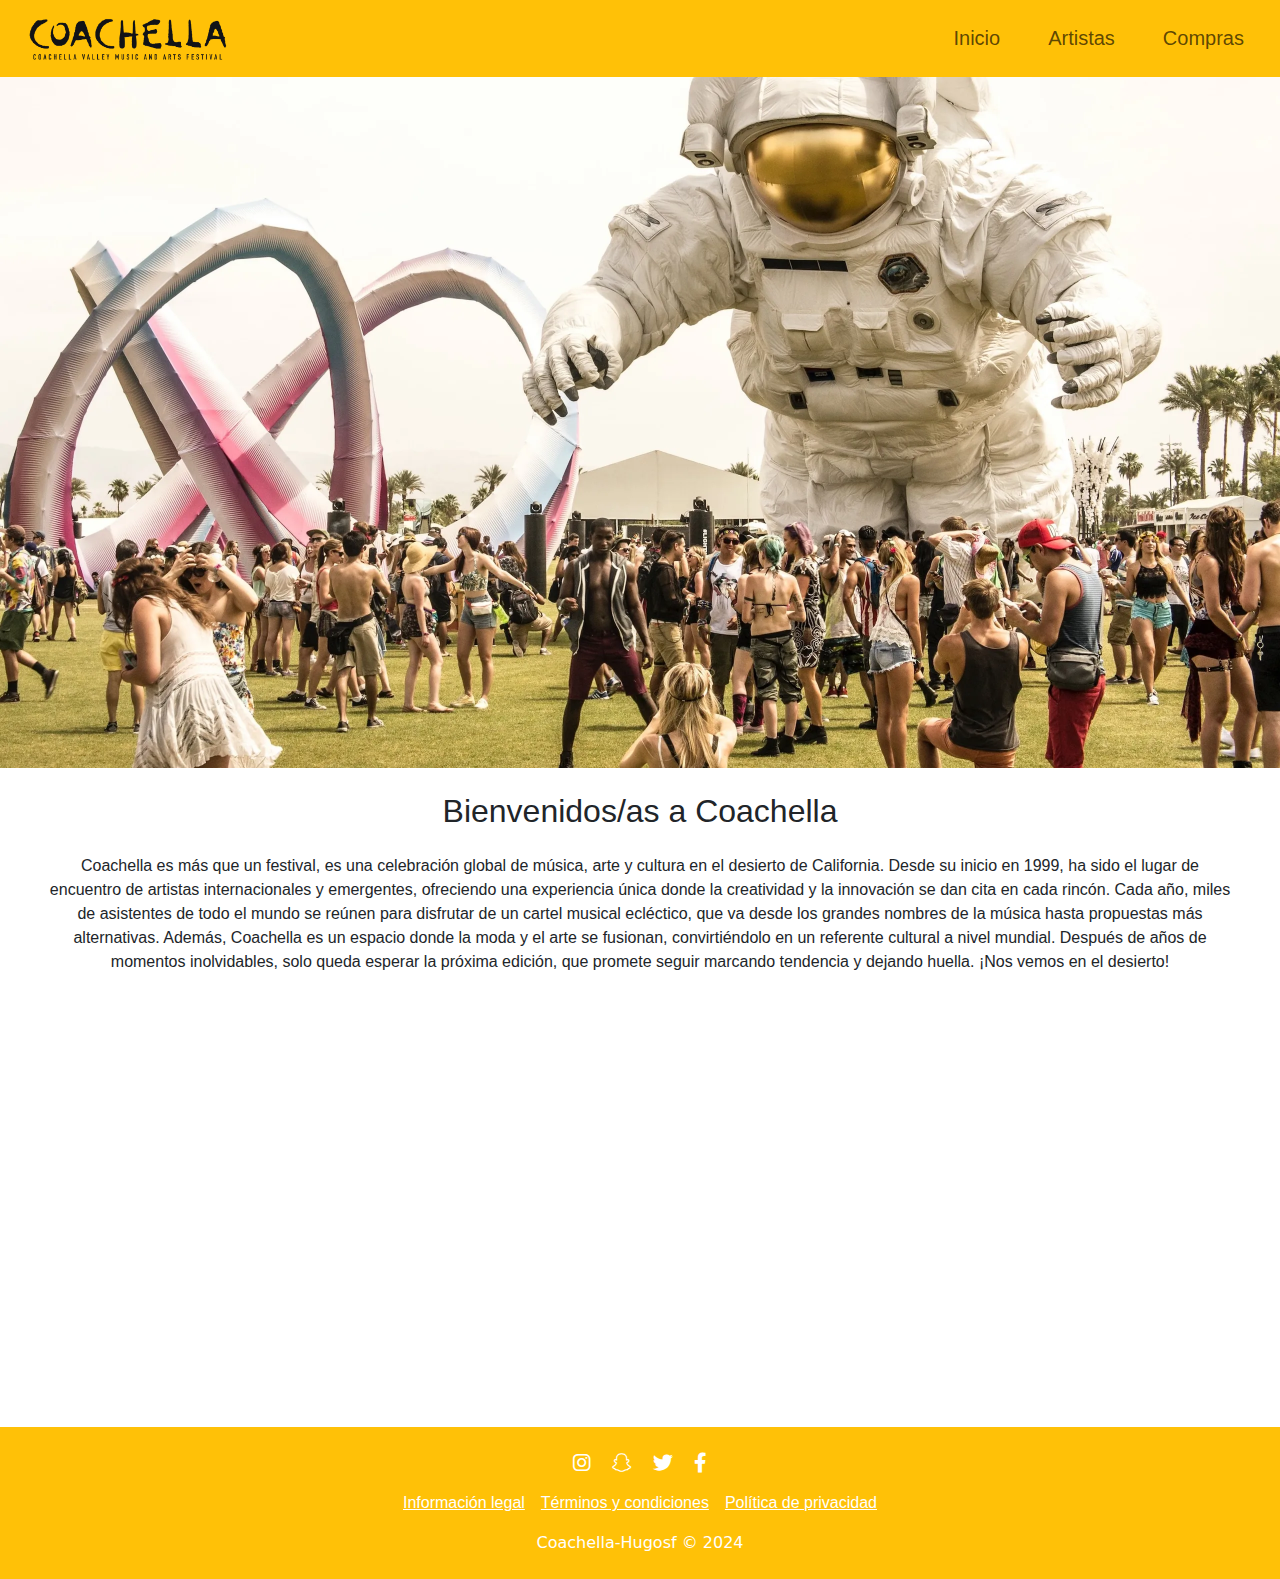
<file: Hugo Suárez_PROYECTO GLOBAL 2ª evaluación Curso 24-25/index.html>
<!DOCTYPE html>
<html lang="es">
<head>
    <meta charset="UTF-8">
    <meta name="viewport" content="width=device-width, initial-scale=1.0">
    <meta http-equiv="X-UA-Compatible" content="ie=edge">
    <title>Inicio</title>
    <link rel="shortcut icon" href="imagenes_video/icono.ico" type="image/x-icon">
    <link rel="stylesheet" href="css/style.css">
    <link href="https://cdn.jsdelivr.net/npm/bootstrap@5.3.0-alpha1/dist/css/bootstrap.min.css" rel="stylesheet">
    <link href="https://cdnjs.cloudflare.com/ajax/libs/font-awesome/6.0.0/css/all.min.css" rel="stylesheet">  
</head>
<body>

    <nav class="navbar navbar-expand-lg bg-warning fixed-top">
        <div class="container-fluid">
          <a class="navbar-brand mx-3" href="index.html"><img src="imagenes_video/logo.png" width="200" alt=""></a>
          <button class="navbar-toggler" type="button" data-bs-toggle="collapse" data-bs-target="#navbarSupportedContent" aria-controls="navbarSupportedContent" aria-expanded="false" aria-label="Toggle navigation">
            <span class="navbar-toggler-icon"></span>
          </button>
          <div class="collapse navbar-collapse" id="navbarSupportedContent">
            <ul class="navbar-nav ms-auto mb-2 mb-lg-0">
              <li class="nav-item mx-3">
                <a class="nav-link fs-5" href="index.html">Inicio</a>
              </li>
              <li class="nav-item mx-3">
                <a class="nav-link fs-5" href="portfolio/artistas.html">Artistas</a>
              </li>
              <li class="nav-item mx-3">
                <a class="nav-link fs-5" href="portfolio/formulario.html">Compras</a>
              </li>
            </ul>
          </div>
        </div>
    </nav>
   
    <div class="text-center mt-5">
        <img src="imagenes_video/coachella.webp" alt="Imagen descriptiva" class="img-fluid">
    </div>

    <div class="text-center mt-4 mx-5">
        <h2>Bienvenidos/as a Coachella</h2>
        <p class="mt-4">Coachella es más que un festival, es una celebración global de música, arte y cultura en el desierto de California. Desde su inicio en 1999, ha sido el lugar de encuentro de artistas internacionales y emergentes, ofreciendo una experiencia única donde la creatividad y la innovación se dan cita en cada rincón.
          Cada año, miles de asistentes de todo el mundo se reúnen para disfrutar de un cartel musical ecléctico, que va desde los grandes nombres de la música hasta propuestas más alternativas. Además, Coachella es un espacio donde la moda y el arte se fusionan, convirtiéndolo en un referente cultural a nivel mundial.
          Después de años de momentos inolvidables, solo queda esperar la próxima edición, que promete seguir marcando tendencia y dejando huella. ¡Nos vemos en el desierto!</p>
    </div>

    <div class="container d-flex justify-content-center mt-4">
        <div class="ratio ratio-16x9" style="max-width: 720px;">
            <iframe src="https://www.youtube.com/embed/q-TZvMBL_GY?si=_csvN2JLORANbC2r" title="YouTube video player" allowfullscreen></iframe>
        </div>
    </div>
    
    <footer class="text-white text-center py-4 bg-warning mt-4">
        <div class="container">
            <div class="mb-3">
              <a href="#" class="text-white me-3"><i class="fab fa-instagram fa-lg"></i></a>
              <a href="#" class="text-white me-3"><i class="fab fa-snapchat fa-lg"></i></a>
              <a href="#" class="text-white me-3"><i class="fab fa-twitter fa-lg"></i></a>
              <a href="#" class="text-white"><i class="fab fa-facebook-f fa-lg"></i></a>
            </div>
            <nav class="mb-3 d-flex flex-column flex-sm-row justify-content-center text-center">
              <a href="#" class="text-white mb-2 mb-sm-0 me-sm-3">Información legal</a>
              <a href="#" class="text-white mb-2 mb-sm-0 me-sm-3">Términos y condiciones</a>
              <a href="#" class="text-white">Política de privacidad</a>
          </nav>
            <div>
                Coachella-Hugosf &copy; 2024
            </div>
        </div>
    </footer>

    <script src="https://cdn.jsdelivr.net/npm/bootstrap@5.3.0-alpha1/dist/js/bootstrap.bundle.min.js"></script>
</body>
</html>
</file>
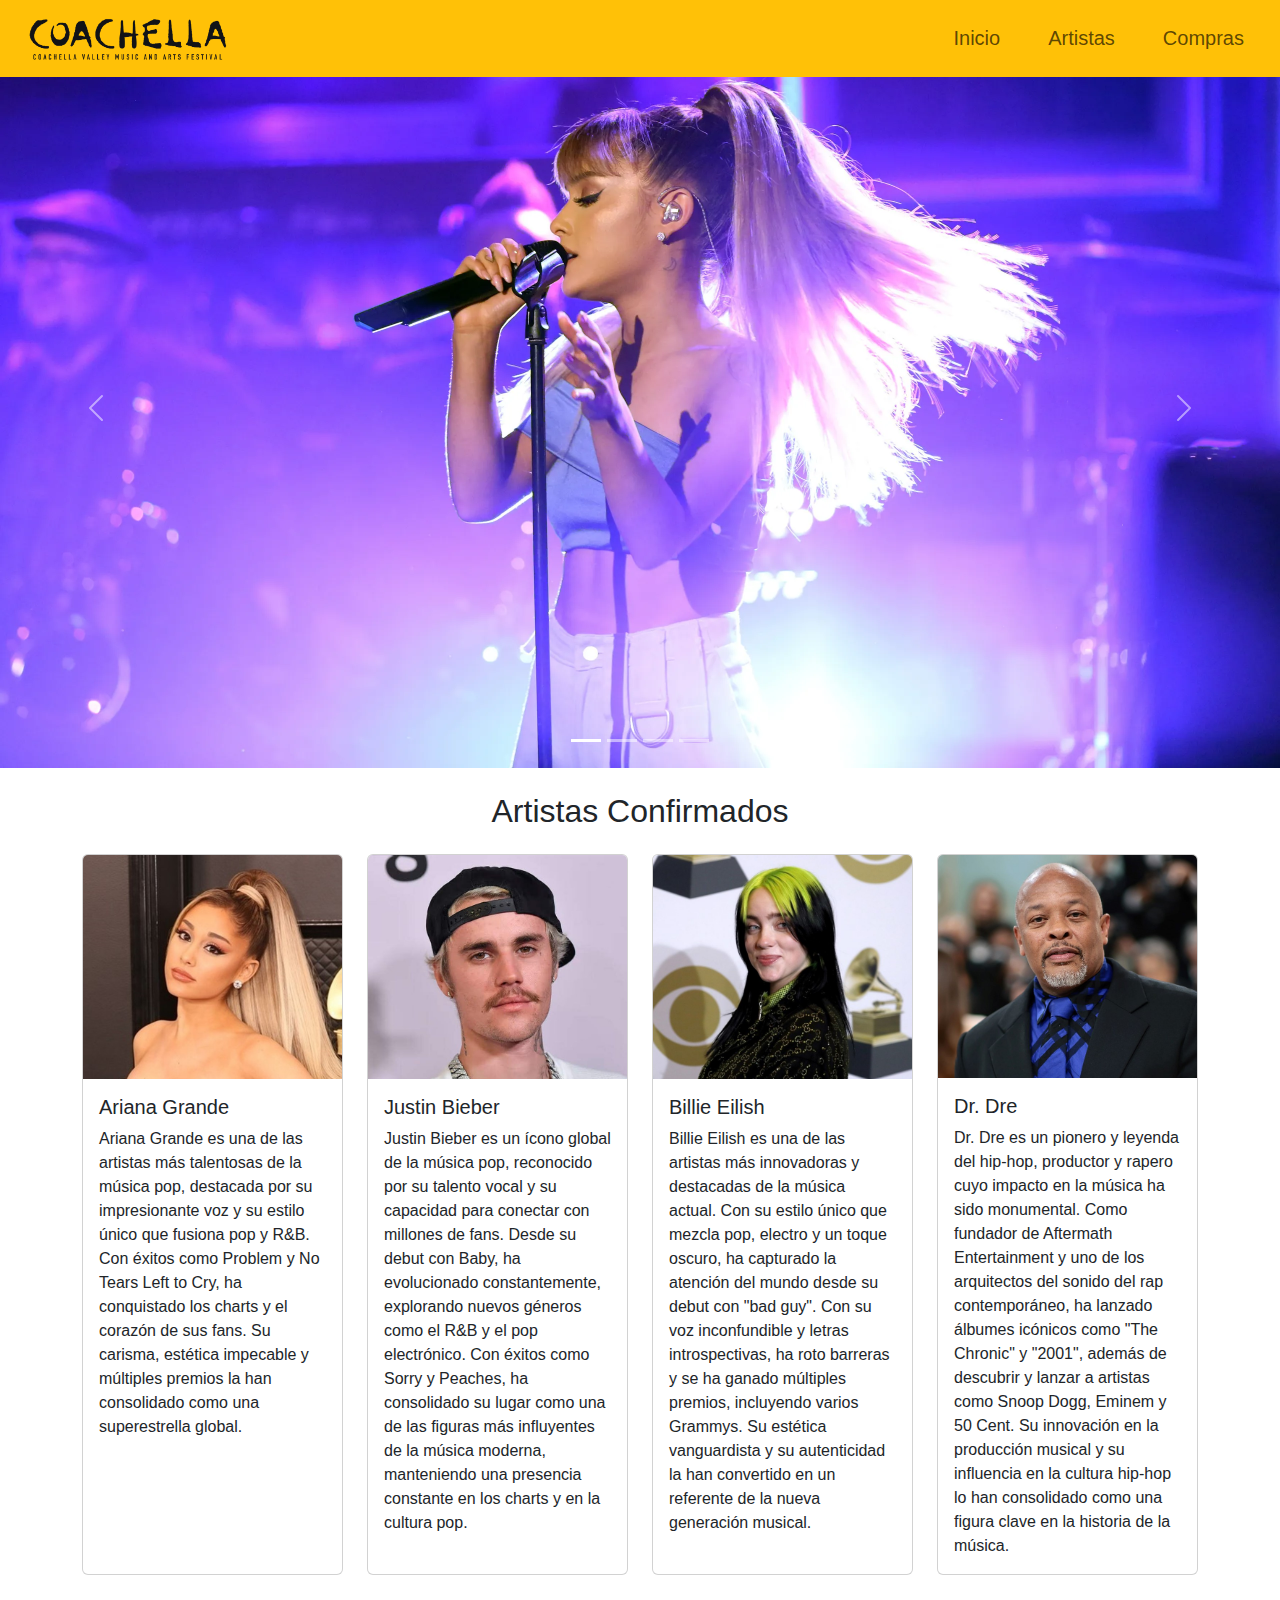
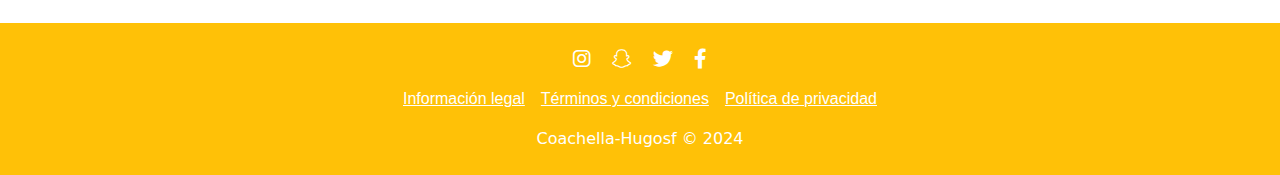
<file: Hugo Suárez_PROYECTO GLOBAL 2ª evaluación Curso 24-25/portfolio/artistas.html>
<!DOCTYPE html>
<html lang="es">
<head>
    <meta charset="UTF-8">
    <meta name="viewport" content="width=device-width, initial-scale=1.0">
    <meta http-equiv="X-UA-Compatible" content="ie=edge">
    <title>Artistas</title>
    <link rel="stylesheet" href="../css/style.css">
    <link rel="shortcut icon" href="../imagenes_video/icono.ico" type="image/x-icon">
    <link href="https://cdn.jsdelivr.net/npm/bootstrap@5.3.0-alpha1/dist/css/bootstrap.min.css" rel="stylesheet">
    <link href="https://cdnjs.cloudflare.com/ajax/libs/font-awesome/6.0.0/css/all.min.css" rel="stylesheet">
</head>
<body>

    <nav class="navbar navbar-expand-lg bg-warning fixed-top">
        <div class="container-fluid">
          <a class="navbar-brand mx-3" href="../index.html"><img src="../imagenes_video/logo.png" width="200" alt=""></a>
          <button class="navbar-toggler" type="button" data-bs-toggle="collapse" data-bs-target="#navbarSupportedContent">
            <span class="navbar-toggler-icon"></span>
          </button>
          <div class="collapse navbar-collapse" id="navbarSupportedContent">
            <ul class="navbar-nav ms-auto mb-2 mb-lg-0">
              <li class="nav-item mx-3">
                <a class="nav-link fs-5" href="../index.html">Inicio</a>
              </li>
              <li class="nav-item mx-3">
                <a class="nav-link fs-5" href="artistas.html">Artistas</a>
              </li>
              <li class="nav-item mx-3">
                <a class="nav-link fs-5" href="formulario.html">Compras</a>
              </li>
            </ul>
          </div>
        </div>
    </nav>
   
    <div id="carouselExampleIndicators" class="carousel slide mb-4 mt-5">
        <div class="carousel-indicators">
          <button type="button" data-bs-target="#carouselExampleIndicators" data-bs-slide-to="0" class="active"></button>
          <button type="button" data-bs-target="#carouselExampleIndicators" data-bs-slide-to="1"></button>
          <button type="button" data-bs-target="#carouselExampleIndicators" data-bs-slide-to="2"></button>
          <button type="button" data-bs-target="#carouselExampleIndicators" data-bs-slide-to="3"></button>
        </div>
        <div class="carousel-inner text-center">
          <div class="carousel-item active">
            <img src="../imagenes_video/arianalive.webp" class="d-block w-100" style="max-height: 800px; object-fit: cover;" alt="...">
          </div>
          <div class="carousel-item">
            <img src="../imagenes_video/bieberlive.webp" class="d-block w-100" style="max-height: 800px; object-fit: cover;" alt="...">
          </div>
          <div class="carousel-item">
            <img src="../imagenes_video/billielive.jpg" class="d-block w-100" style="max-height: 800px; object-fit: cover;" alt="...">
          </div>
          <div class="carousel-item">
            <img src="../imagenes_video/drdrelive.jpg" class="d-block w-100" style="max-height: 800px; object-fit: cover;" alt="...">
          </div>
        </div>
        <button class="carousel-control-prev" type="button" data-bs-target="#carouselExampleIndicators" data-bs-slide="prev">
          <span class="carousel-control-prev-icon"></span>
        </button>
        <button class="carousel-control-next" type="button" data-bs-target="#carouselExampleIndicators" data-bs-slide="next">
          <span class="carousel-control-next-icon"></span>
        </button>
    </div>

    <div class="text-center mb-4">
        <h2>Artistas Confirmados</h2>
    </div>

    <div class="container">
      <div class="row row-cols-1 row-cols-md-2 row-cols-lg-4 g-4">
          <div class="col">
              <div class="card h-100">
                  <img src="../imagenes_video/ariana.jpg" class="card-img-top img-fluid" alt="Ariana Grande">
                  <div class="card-body d-flex flex-column">
                      <h5 class="card-title">Ariana Grande</h5>
                      <p class="card-text">Ariana Grande es una de las artistas más talentosas de la música pop, destacada por su impresionante voz y su estilo único que fusiona pop y R&B. Con éxitos como Problem y No Tears Left to Cry, ha conquistado los charts y el corazón de sus fans. Su carisma, estética impecable y múltiples premios la han consolidado como una superestrella global.</p>
                  </div>
              </div>
          </div>
          <div class="col">
              <div class="card h-100">
                  <img src="../imagenes_video/bieber.jpg" class="card-img-top img-fluid" alt="Justin Bieber">
                  <div class="card-body d-flex flex-column">
                      <h5 class="card-title">Justin Bieber</h5>
                      <p class="card-text">Justin Bieber es un ícono global de la música pop, reconocido por su talento vocal y su capacidad para conectar con millones de fans. Desde su debut con Baby, ha evolucionado constantemente, explorando nuevos géneros como el R&B y el pop electrónico. Con éxitos como Sorry y Peaches, ha consolidado su lugar como una de las figuras más influyentes de la música moderna, manteniendo una presencia constante en los charts y en la cultura pop.</p>
                  </div>
              </div>
          </div>
          <div class="col">
              <div class="card h-100">
                  <img src="../imagenes_video/billie.jpg" class="card-img-top img-fluid" alt="Billie Eilish">
                  <div class="card-body d-flex flex-column">
                      <h5 class="card-title">Billie Eilish</h5>
                      <p class="card-text">Billie Eilish es una de las artistas más innovadoras y destacadas de la música actual. Con su estilo único que mezcla pop, electro y un toque oscuro, ha capturado la atención del mundo desde su debut con "bad guy". Con su voz inconfundible y letras introspectivas, ha roto barreras y se ha ganado múltiples premios, incluyendo varios Grammys. Su estética vanguardista y su autenticidad la han convertido en un referente de la nueva generación musical.</p>
                  </div>
              </div>
          </div>
          <div class="col">
              <div class="card h-100">
                  <img src="../imagenes_video/drdre.jpg" class="card-img-top img-fluid" alt="Dr. Dre">
                  <div class="card-body d-flex flex-column">
                      <h5 class="card-title">Dr. Dre</h5>
                      <p class="card-text">Dr. Dre es un pionero y leyenda del hip-hop, productor y rapero cuyo impacto en la música ha sido monumental. Como fundador de Aftermath Entertainment y uno de los arquitectos del sonido del rap contemporáneo, ha lanzado álbumes icónicos como "The Chronic" y "2001", además de descubrir y lanzar a artistas como Snoop Dogg, Eminem y 50 Cent. Su innovación en la producción musical y su influencia en la cultura hip-hop lo han consolidado como una figura clave en la historia de la música.</p>
                  </div>
              </div>
          </div>
      </div>
  </div>
  

    <footer class="text-white text-center py-4 mt-5 bg-warning">
        <div class="container">
            <div class="mb-3">
                <a href="#" class="text-white me-3"><i class="fab fa-instagram fa-lg"></i></a>
                <a href="#" class="text-white me-3"><i class="fab fa-snapchat fa-lg"></i></a>
                <a href="#" class="text-white me-3"><i class="fab fa-twitter fa-lg"></i></a>
                <a href="#" class="text-white"><i class="fab fa-facebook-f fa-lg"></i></a>
            </div>
            <nav class="mb-3 d-flex flex-column flex-sm-row justify-content-center text-center">
              <a href="#" class="text-white mb-2 mb-sm-0 me-sm-3">Información legal</a>
              <a href="#" class="text-white mb-2 mb-sm-0 me-sm-3">Términos y condiciones</a>
              <a href="#" class="text-white">Política de privacidad</a>
          </nav>
            <div>Coachella-Hugosf © 2024</div>
        </div>
    </footer>

    <script src="https://cdn.jsdelivr.net/npm/bootstrap@5.3.0-alpha1/dist/js/bootstrap.bundle.min.js"></script>
</body>
</html>
</file>
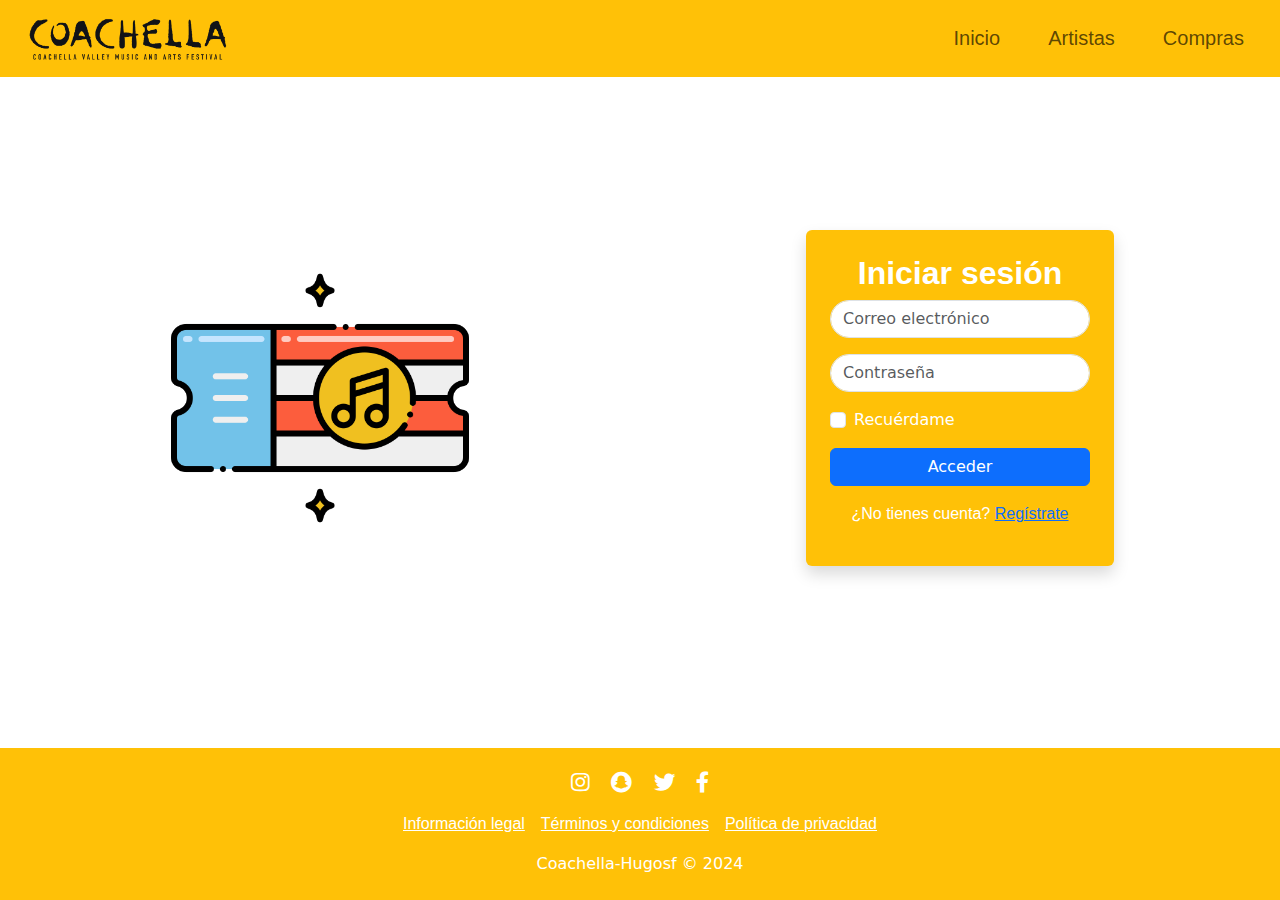
<file: Hugo Suárez_PROYECTO GLOBAL 2ª evaluación Curso 24-25/portfolio/formulario.html>
<!DOCTYPE html>
<html lang="es">

<head>
    <meta charset="UTF-8">
    <meta name="viewport" content="width=device-width, initial-scale=1.0">
    <meta http-equiv="X-UA-Compatible" content="ie=edge">
    <title>Entradas</title>
    <link rel="stylesheet" href="../css/style.css">
    <link rel="shortcut icon" href="../imagenes_video/icono.ico" type="image/x-icon">
    <link href="https://cdn.jsdelivr.net/npm/bootstrap@5.3.0-alpha1/dist/css/bootstrap.min.css" rel="stylesheet">
    <link href="https://cdnjs.cloudflare.com/ajax/libs/font-awesome/5.15.3/css/all.min.css" rel="stylesheet">
</head>

<body class="d-flex flex-column min-vh-100 m-0">

    <nav class="navbar navbar-expand-lg bg-warning fixed-top">
        <div class="container-fluid">
          <a class="navbar-brand mx-3" href="../index.html"><img src="../imagenes_video/logo.png" width="200" alt=""></a>
          <button class="navbar-toggler" type="button" data-bs-toggle="collapse" data-bs-target="#navbarSupportedContent" aria-controls="navbarSupportedContent" aria-expanded="false" aria-label="Toggle navigation">
            <span class="navbar-toggler-icon"></span>
          </button> 
          <div class="collapse navbar-collapse" id="navbarSupportedContent">
            <ul class="navbar-nav ms-auto mb-2 mb-lg-0">
              <li class="nav-item mx-3">
                <a class="nav-link fs-5" href="../index.html">Inicio</a>
              </li>
              <li class="nav-item mx-3">
                <a class="nav-link fs-5" href="artistas.html">Artistas</a>
              </li>
              <li class="nav-item mx-3">
                <a class="nav-link fs-5" href="formulario.html">Compras</a>
              </li>
            </ul>
          </div>
        </div>
    </nav>

    
    <div class="container-fluid d-flex justify-content-center align-items-center flex-grow-1 px-0 mt-5">
        <div class="row w-100">
            <div class="d-flex justify-content-center align-items-center col-12 col-md-6 text-white text-center py-5">
                <img src="../imagenes_video/ticket.png" alt="Imagen" class="img-fluid w-50">
            </div>
            <div class="d-flex justify-content-center align-items-center col-12 col-md-6 text-white text-center py-5">
                
                <div class="bg-warning p-4 rounded shadow mx-auto col-10 col-md-8 col-lg-6">
                    <h2 class="fw-bold">Iniciar sesión</h2>
                    <form>
                        <div class="mb-3">
                            <input type="email" class="form-control rounded-pill" placeholder="Correo electrónico">
                        </div>
                        <div class="mb-3">
                            <input type="password" class="form-control rounded-pill" placeholder="Contraseña">
                        </div>
                        <div class="mb-3 form-check text-start">
                            <input type="checkbox" class="form-check-input" id="recordarme">
                            <label class="form-check-label" for="recordarme">Recuérdame</label>
                        </div>
                        <button type="submit" class="btn btn-primary w-100">Acceder</button>
                    </form>
                    <p class="mt-3">¿No tienes cuenta? <a href="#" class="text-primary">Regístrate</a></p>
                </div>
            </div>
        </div>
    </div>
    

    <footer class="text-white text-center py-4 bg-warning mt-auto">
        <div class="container">
            <div class="mb-3">
                <a href="https://www.instagram.com" target="_blank" class="text-white me-3" aria-label="Instagram"><i class="fab fa-instagram fa-lg"></i></a>
                <a href="https://www.snapchat.com" target="_blank" class="text-white me-3" aria-label="Snapchat"><i class="fab fa-snapchat fa-lg"></i></a>
                <a href="https://www.twitter.com" target="_blank" class="text-white me-3" aria-label="Twitter"><i class="fab fa-twitter fa-lg"></i></a>
                <a href="https://www.facebook.com" target="_blank" class="text-white" aria-label="Facebook"><i class="fab fa-facebook-f fa-lg"></i></a>
            </div>
            <nav class="mb-3 d-flex flex-column flex-sm-row justify-content-center text-center">
                <a href="#" class="text-white mb-2 mb-sm-0 me-sm-3">Información legal</a>
                <a href="#" class="text-white mb-2 mb-sm-0 me-sm-3">Términos y condiciones</a>
                <a href="#" class="text-white">Política de privacidad</a>
            </nav>
            <div>
                Coachella-Hugosf &copy; 2024
            </div>
        </div>
    </footer>

    <script src="https://cdn.jsdelivr.net/npm/@popperjs/core@2.11.6/dist/umd/popper.min.js"></script>
    <script src="https://cdn.jsdelivr.net/npm/bootstrap@5.3.0-alpha1/dist/js/bootstrap.min.js"></script>
</body>

</html>
</file>
<file: Hugo Suárez_PROYECTO GLOBAL 2ª evaluación Curso 24-25/css/style.css>
nav li a, footer a{
    font-family:'Segoe UI', Tahoma, Geneva, Verdana, sans-serif;
}

h2, h5, p{
    font-family: 'Roboto', sans-serif; 
}
</file>
